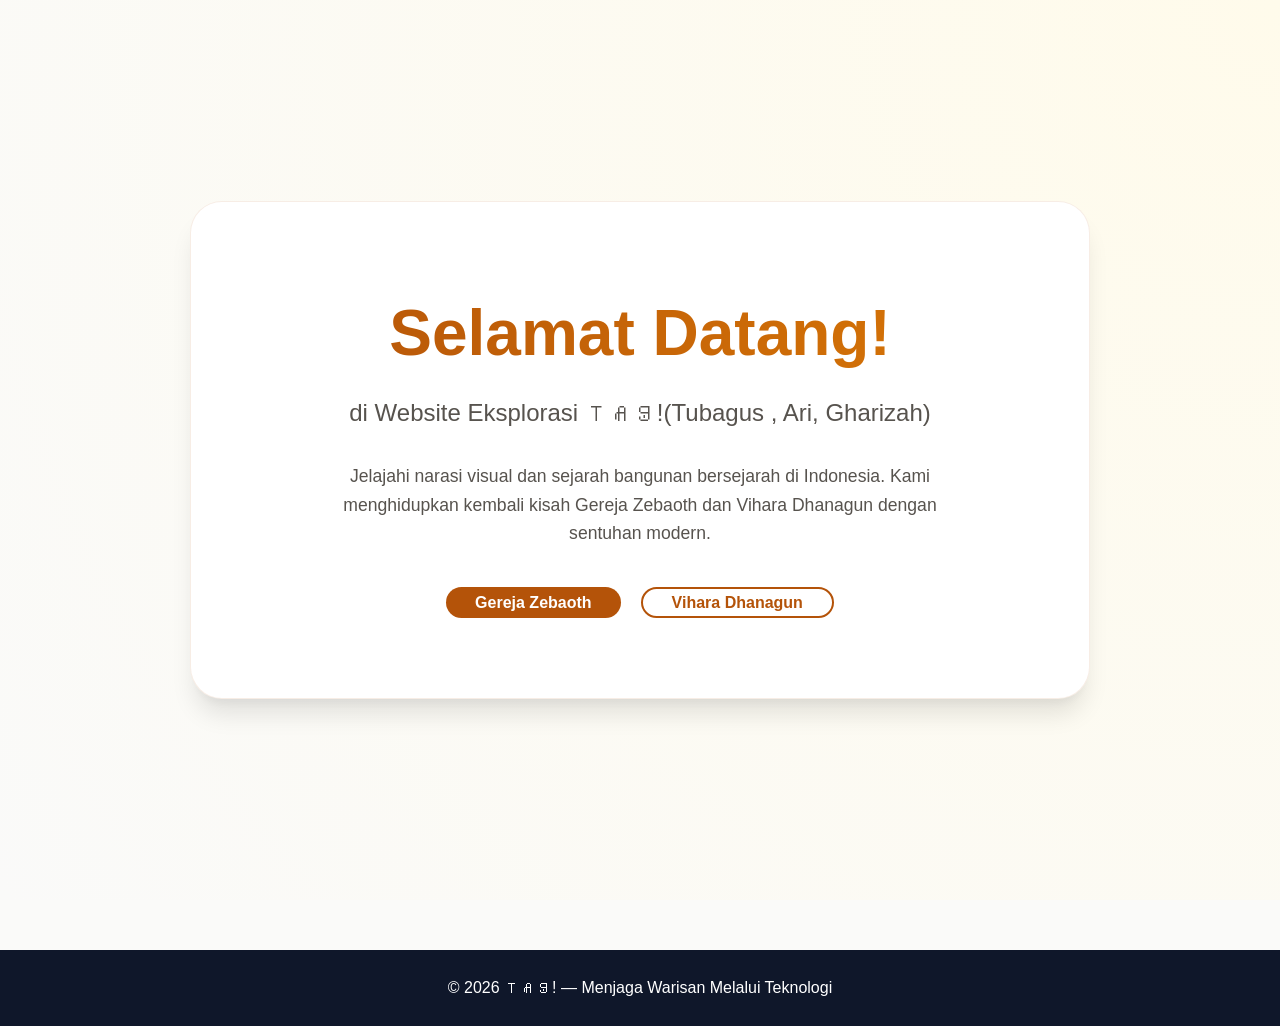
<file: index.html>
<!DOCTYPE html>
<html lang="id">
<head>
    <meta charset="UTF-8">
    <meta name="viewport" content="width=device-width, initial-scale=1.0">
    <title>꓄ꋬꍌ! - Eksplorasi Budaya Modern</title>
    <link rel="stylesheet" href="csss/style.css">
        <link rel="icon" href="csss/png/Tag2.png">

    <link href="https://unpkg.com/aos@2.3.1/dist/aos.css" rel="stylesheet">
</head>
<body>
    <main class="hero-section">
        <div class="modern-card" data-aos="zoom-out">
            <h1 id="welcome-title">Selamat Datang!</h1>
            <h3 id="welcome-subtitle">di Website Eksplorasi ꓄ꋬꍌ!(Tubagus , Ari, Gharizah)</h3>
            <p id="welcome-desc" class="description">
                Jelajahi narasi visual dan sejarah bangunan bersejarah di Indonesia. Kami menghidupkan kembali kisah Gereja Zebaoth dan Vihara Dhanagun dengan sentuhan modern.
            </p>
            
            <div class="btn-group-modern">
                <a href="gereja.html" class="btn-modern btn-primary-modern">Gereja Zebaoth</a>
                <a href="vihara.html" class="btn-modern btn-secondary-modern">Vihara Dhanagun</a>
            </div>
        </div>
    </main>

    <footer class="footer-modern">
        <p>© 2026 ꓄ꋬꍌ! — Menjaga Warisan Melalui Teknologi</p>
    </footer>

    <script src="https://unpkg.com/aos@2.3.1/dist/aos.js"></script>
    <script>
        AOS.init({ duration: 1000, once: true });
        window.onload = function() {
            const isReturning = sessionStorage.getItem('isReturning');
            if (isReturning) {
                document.getElementById('welcome-title').innerText = "Selamat Kembali!";
                document.getElementById('welcome-subtitle').innerText = "Senang melihat Anda kembali di ꓄ꋬꍌ!";
                document.getElementById('welcome-desc').innerHTML = "Lanjutkan perjalanan Anda menelusuri sejarah. Pilih destinasi di bawah untuk melanjutkan eksplorasi budaya Anda.";
                sessionStorage.removeItem('isReturning');
            }
        };
    </script>
</body>
</html>
</file>
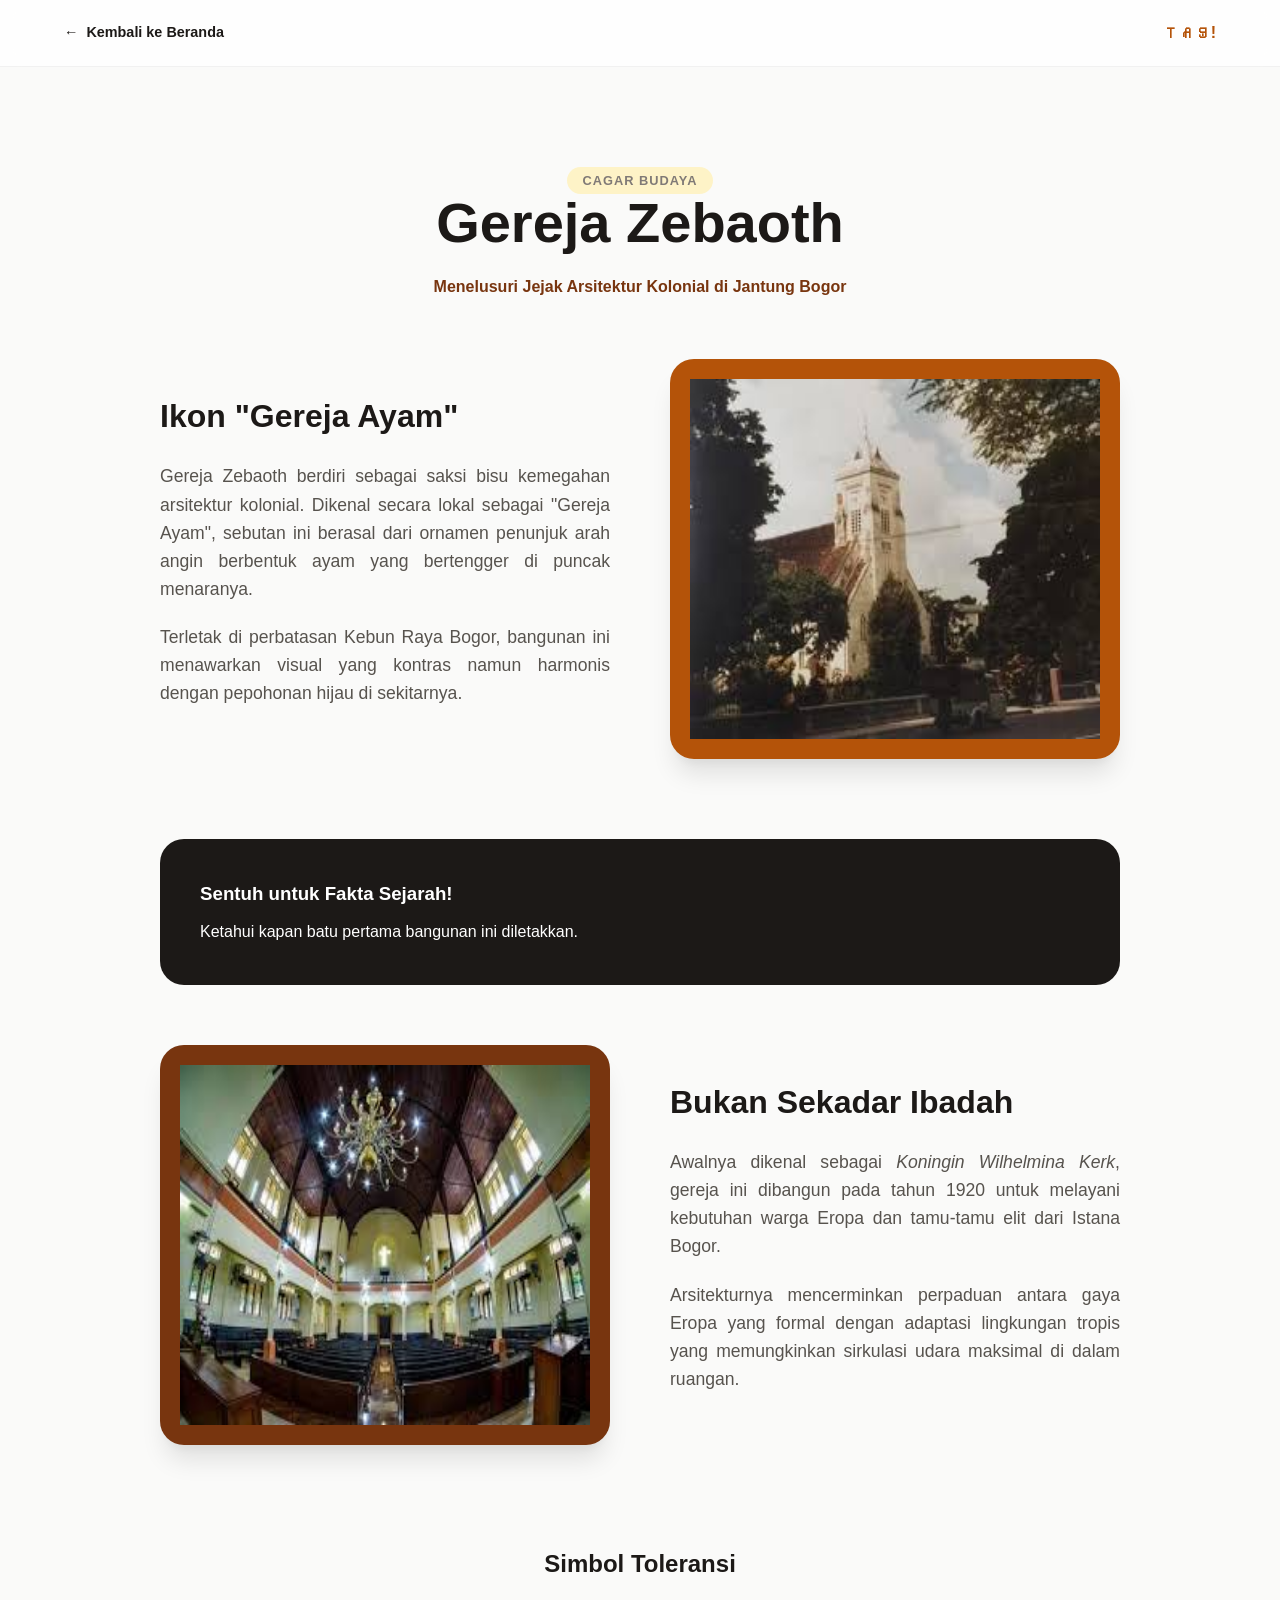
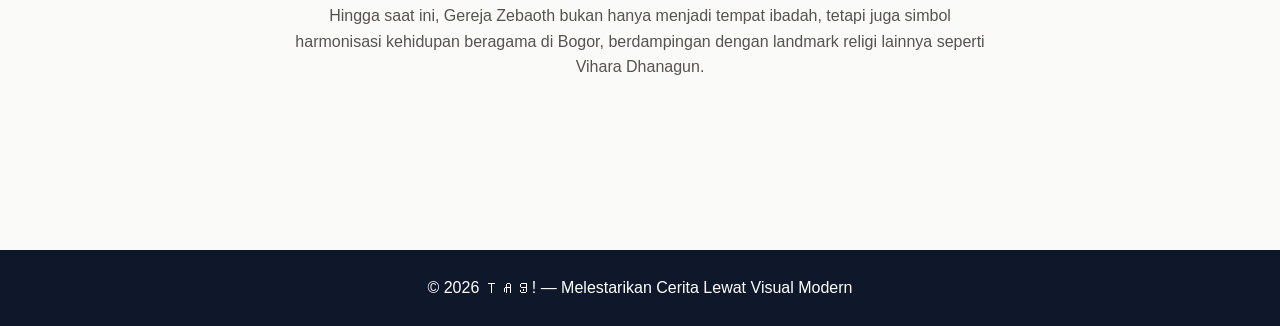
<file: gereja.html>
<!DOCTYPE html>
<html lang="id">
<head>
    <meta charset="UTF-8">
    <meta name="viewport" content="width=device-width, initial-scale=1.0">
    <title>Gereja Zebaoth - ꓄ꋬꍌ!</title>
    <link rel="stylesheet" href="csss/style.css">
        <link rel="icon" href="csss/png/Tag2.png">
    <link href="https://unpkg.com/aos@2.3.1/dist/aos.css" rel="stylesheet">
</head>
<body>
    <nav class="nav-modern">
        <a href="index.html" class="back-btn-modern" onclick="setWelcomeBack()">
            <span>←</span> Kembali ke Beranda
        </a>
        <div style="font-weight: 800; color: #b45309;">꓄ꋬꍌ!</div>
    </nav>

    <header class="article-header-modern" data-aos="fade-up">
        <span class="tag-label">Cagar Budaya</span>
        <h1>Gereja Zebaoth</h1>
        <p style="color: #78350f; font-weight: 600;">Menelusuri Jejak Arsitektur Kolonial di Jantung Bogor</p>
    </header>

    <main class="article-content-modern">
        <section class="grid-section" data-aos="fade-up">
            <div class="text-block">
                <h2>Ikon "Gereja Ayam"</h2>
                <p>Gereja Zebaoth berdiri sebagai saksi bisu kemegahan arsitektur kolonial. Dikenal secara lokal sebagai "Gereja Ayam", sebutan ini berasal dari ornamen penunjuk arah angin berbentuk ayam yang bertengger di puncak menaranya.</p>
                <p>Terletak di perbatasan Kebun Raya Bogor, bangunan ini menawarkan visual yang kontras namun harmonis dengan pepohonan hijau di sekitarnya.</p>
            </div>
            <div class="image-wrapper">
                <img src = "csss/png/depangerejazebaoth.jpeg" class = "image-card"
                <div style="width:100%; height:100%; background: #b45309; display:flex; align-items:center; justify-content:center; color:white; font-style:italic; padding: 20px; text-align:center;">Fasad Depan Zebaoth</div>
            </div>
        </section>

        <div class="interactive-fact" data-aos="zoom-in" onclick="this.innerHTML = '<h3>30 Januari 1920</h3><p>Tanggal peletakan batu pertama oleh Gubernur Jenderal Graaf van Limburg Stirum.</p>'">
            <h3 style="margin-bottom: 10px;">Sentuh untuk Fakta Sejarah!</h3>
            <p>Ketahui kapan batu pertama bangunan ini diletakkan.</p>
        </div>

        <section class="grid-section reverse" data-aos="fade-up">
            <div class="text-block">
                <h2>Bukan Sekadar Ibadah</h2>
                <p>Awalnya dikenal sebagai <em>Koningin Wilhelmina Kerk</em>, gereja ini dibangun pada tahun 1920 untuk melayani kebutuhan warga Eropa dan tamu-tamu elit dari Istana Bogor.</p>
                <p>Arsitekturnya mencerminkan perpaduan antara gaya Eropa yang formal dengan adaptasi lingkungan tropis yang memungkinkan sirkulasi udara maksimal di dalam ruangan.</p>
            </div>
            <div class="image-wrapper">
                <img src = "csss/png/detailinterior.jpeg" 
                <div style="width:100%; height:100%; background: #78350f; display:flex; align-items:center; justify-content:center; color:white; font-style:italic; padding: 20px; text-align:center;">Detail Jendela & Interior</div>
            </div>
        </section>

        <section style="text-align: center; margin-top: 100px;" data-aos="fade-up">
            <h2>Simbol Toleransi</h2>
            <p style="max-width: 700px; margin: 20px auto; color: var(--text-muted);">Hingga saat ini, Gereja Zebaoth bukan hanya menjadi tempat ibadah, tetapi juga simbol harmonisasi kehidupan beragama di Bogor, berdampingan dengan landmark religi lainnya seperti Vihara Dhanagun.</p>
        </section>
    </main>

    <footer class="footer-modern">
        <p>© 2026 ꓄ꋬꍌ! — Melestarikan Cerita Lewat Visual Modern</p>
    </footer>

    <script src="https://unpkg.com/aos@2.3.1/dist/aos.js"></script>
    <script>
        AOS.init({ duration: 1000, once: true });
        function setWelcomeBack() { sessionStorage.setItem('isReturning', 'true'); }
    </script>
</body>
</html>
</file>
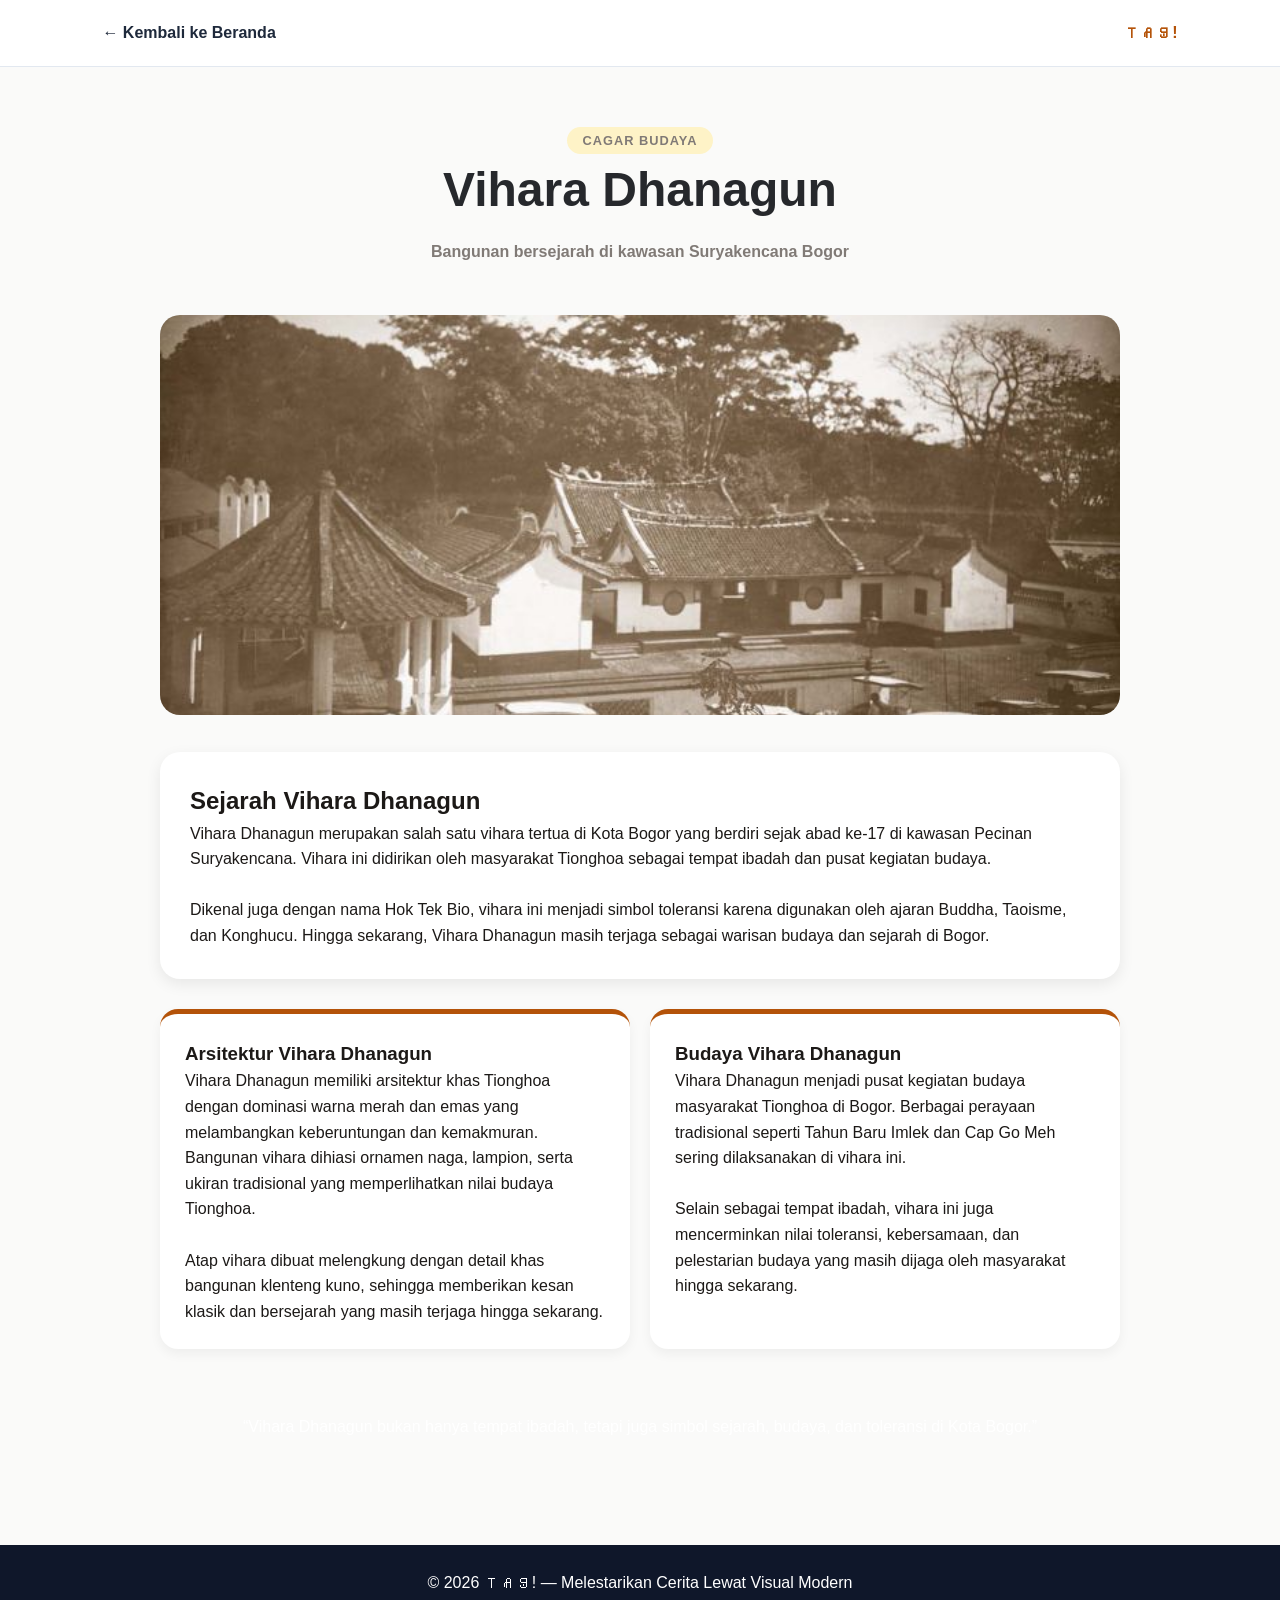
<file: vihara.html>
<!DOCTYPE html>
<html lang="id">
<head>
    <meta charset="UTF-8">
    <meta name="viewport" content="width=device-width, initial-scale=1.0">
    <title>Vihara Dhanagun</title>
    <link rel="stylesheet" href="csss/style.css">
        <link rel="icon" href="csss/png/Tag2.png">
</head>
<body>
    <nav class="navbar">

    <a href="index.html" class="back-btn">
        ← Kembali ke Beranda
    </a>
   <div style="font-weight: 800; color: #b45309;">꓄ꋬꍌ!</div>

</nav>

    <header class="top-header">
        <span class="tag-label">Cagar Budaya</span>
        <h1>Vihara Dhanagun</h1>
        <p style="color: #807a76; font-weight: 600;">Bangunan bersejarah di kawasan Suryakencana Bogor</p>
    </header>

    <main class="content-wrapper">

        <!-- Banner -->
        <section class="banner-image">
            <img src="csss/png/vihara.png" alt="Vihara Dhanagun">
        </section>

        <section class="content-card">
            <h2>Sejarah Vihara Dhanagun</h2>
            <p>
               Vihara Dhanagun merupakan salah satu vihara tertua di Kota Bogor yang berdiri sejak abad ke-17 di kawasan Pecinan Suryakencana. Vihara ini didirikan oleh masyarakat Tionghoa sebagai tempat ibadah dan pusat kegiatan budaya.<br></br>
            </p>
            <p>
                Dikenal juga dengan nama Hok Tek Bio, vihara ini menjadi simbol toleransi karena digunakan oleh ajaran Buddha, Taoisme, dan Konghucu. Hingga sekarang, Vihara Dhanagun masih terjaga sebagai warisan budaya dan sejarah di Bogor.
            </p>
        </section>

        <section class="two-column">

            <div class="mini-card">
                <h3>Arsitektur  Vihara Dhanagun</h3>
                <p>
                   Vihara Dhanagun memiliki arsitektur khas Tionghoa dengan dominasi warna merah dan emas yang melambangkan keberuntungan dan kemakmuran. Bangunan vihara dihiasi ornamen naga, lampion, serta ukiran tradisional yang memperlihatkan nilai budaya Tionghoa. <br></br>
                </p>
                <p>
                    Atap vihara dibuat melengkung dengan detail khas bangunan klenteng kuno, sehingga memberikan kesan klasik dan bersejarah yang masih terjaga hingga sekarang.
                </p>
            </div>

            <div class="mini-card">
                <h3>Budaya Vihara Dhanagun</h3>
                <p>
                  Vihara Dhanagun menjadi pusat kegiatan budaya masyarakat Tionghoa di Bogor. Berbagai perayaan tradisional seperti Tahun Baru Imlek dan Cap Go Meh sering dilaksanakan di vihara ini. <br></br>
                </p>
                <p>
                    Selain sebagai tempat ibadah, vihara ini juga mencerminkan nilai toleransi, kebersamaan, dan pelestarian budaya yang masih dijaga oleh masyarakat hingga sekarang.
                </p>
            </div>

        </section>
        <section class="quote-box">
            <p>
               “Vihara Dhanagun bukan hanya tempat ibadah, tetapi juga simbol sejarah, budaya, dan toleransi di Kota Bogor.”
            </p>
        </section>

    </main>

    <footer class="footer-modern">
        <p>© 2026 ꓄ꋬꍌ! — Melestarikan Cerita Lewat Visual Modern</p>
    </footer>

</body>
</html>
</file>
<file: csss/style.css>
:root {
    --primary: #b45309;
    --primary-hover: #78350f;
    --bg-light: #fafaf9;
    --text-dark: #1c1917;
    --text-muted: #57534e;
    --white: white;
    --shadow: 0 20px 25px -5px rgba(0, 0, 0, 0.1), 0 10px 10px -5px rgba(0, 0, 0, 0.04);
}

* {
    margin: 0;
    padding: 0;
    box-sizing: border-box;
}

body {
    font-family: 'Segoe UI', Roboto, Helvetica, Arial, sans-serif;
    background-color: var(--bg-light);
    color: var(--text-dark);
    line-height: 1.6;
}

.hero-section {
    min-height: 100vh;
    display: flex;
    align-items: center;
    justify-content: center;
    background: radial-gradient(circle at top right, #fffbeb, var(--bg-light));
    padding: 20px;
}

.modern-card {
    background: var(--white);
    padding: 80px 40px;
    border-radius: 32px;
    box-shadow: var(--shadow);
    max-width: 900px;
    width: 100%;
    text-align: center;
    border: 1px solid rgba(180, 83, 9, 0.1);
}

.modern-card h1 {
    font-size: 4rem;
    font-weight: 800;
    background: linear-gradient(to right, #b45309, #d97706);
    -webkit-background-clip: text;
    -webkit-text-fill-color: transparent;
    margin-bottom: 10px;
}

.modern-card h3 {
    font-size: 1.5rem;
    font-weight: 400;
    color: var(--text-muted);
    margin-bottom: 30px;
}

.description {
    font-size: 1.1rem;
    max-width: 600px;
    margin: 0 auto 40px;
    color: var(--text-muted);
}

.btn-group-modern {
    display: flex;
    gap: 20px;
    justify-content: center;
    flex-wrap: wrap;
}

.btn-modern {
    padding: 1px 29px;
    border-radius: 50px;
    text-decoration: none;
    font-weight: 800;
    transition: all 0.3s ease;
    display: inline-flex;
    align-items: center;
}

.btn-primary-modern {
    background: var(--primary);
    color: white;
}

.btn-primary-modern:hover {
    background: var(--primary-hover);
    transform: translateY(-2px);
    box-shadow: 0 10px 15px -3px rgba(91, 43, 7, 0.4);
}

.btn-secondary-modern {
    background: transparent;
    color: var(--primary);
    border: 2px solid var(--primary);
}

.btn-secondary-modern:hover {
    background: rgba(180, 83, 9, 0.05);
    transform: translateY(-2px);
}

.nav-modern {
    position: sticky;
    top: 0;
    background: rgba(255, 255, 255, 0.8);
    backdrop-filter: blur(10px);
    padding: 20px 5%;
    z-index: 1000;
    display: flex;
    justify-content: space-between;
    align-items: center;
    border-bottom: 1px solid rgba(0,0,0,0.05);
}

.back-btn-modern {
    text-decoration: none;
    color: var(--text-dark);
    font-weight: 600;
    font-size: 0.9rem;
    display: flex;
    align-items: center;
    gap: 8px;
}

.back-btn-modern:hover {
    color: #b45309;
}

.article-header-modern {
    padding: 100px 20px 60px;
    text-align: center;
    max-width: 800px;
    margin: 0 auto;
}

.article-header-modern h1 {
    font-size: 3.5rem;
    margin-bottom: 20px;
    line-height: 1.1;
}

.tag-label {
    background: #fef3c7;
    color: #92400e;
    padding: 6px 16px;
    border-radius: 20px;
    font-size: 0.8rem;
    font-weight: 700;
    text-transform: uppercase;
    letter-spacing: 1px;
}

.article-content-modern {
    max-width: 1000px;
    margin: 0 auto;
    padding: 0 20px 100px;
}

.grid-section {
    display: grid;
    grid-template-columns: 1fr 1fr;
    gap: 60px;
    align-items: center;
    margin-bottom: 80px;
}

.grid-section.reverse {
    direction: rtl;
}

.grid-section.reverse .text-block {
    direction: ltr;
}

.image-wrapper {
    width: 100%;
    height: 400px;
    background: #e5e7eb;
    border-radius: 24px;
    overflow: hidden;
    position: relative;
    box-shadow: var(--shadow);
}

.text-block h2 {
    font-size: 2rem;
    margin-bottom: 20px;
}

.text-block p {
    font-size: 1.1rem;
    color: var(--text-muted);
    margin-bottom: 20px;
    text-align: justify;
}

.interactive-fact {
    background: var(--text-dark);
    color: white;
    padding: 40px;
    border-radius: 24px;
    margin: 60px 0;
    cursor: pointer;
    transition: transform 0.3s ease;
}

.interactive-fact:hover {
    transform: scale(1.02);
}

.footer-modern {
    background: var(--text-dark);
    color: #a8a29e;
    padding: 60px 20px;
    text-align: center;
}

@media (max-width: 768px) {
    .grid-section, .grid-section.reverse {
        grid-template-columns: 1fr;
        gap: 30px;
    }
    .modern-card h1 { font-size: 2.5rem; }
    .article-header-modern h1 { font-size: 2.5rem; }
}


/* //CSS TAMBAHAN// */

.navbar {
    display: flex;
    justify-content: space-between;
    align-items: center;

    padding: 20px 8%;
    background: rgba(255,255,255,0.9);
    backdrop-filter: blur(10px);

    position: sticky;
    top: 0;

    border-bottom: 1px solid #e2e8f0;
    z-index: 1000;
}

.back-btn {
    text-decoration: none;
    color: #1e293b;
    font-weight: 600;
    transition: 0.3s;
}

.back-btn:hover {
    color: #b45309;
}

.top-header {
    text-align: center;
    padding: 60px 20px 30px;
}

.top-header h1 {
    font-size: 3rem;
    color: #26282c;
    margin-bottom: 10px;
}

.top-header p {
    color: #64748b;
}

.content-wrapper {
    max-width: 1000px;
    margin: auto;
    padding: 20px;
}

.banner-image img {
    width: 100%;
    height: 400px;
    object-fit: cover;
    border-radius: 20px;
}

.content-card {
    background: white;
    padding: 30px;
    border-radius: 20px;
    margin-top: 30px;
    box-shadow: 0 5px 15px rgba(0,0,0,0.08);
}

.two-column {
    display: grid;
    grid-template-columns: 1fr 1fr;
    gap: 20px;
    margin-top: 30px;
}

.mini-card {
    background: white;
    padding: 25px;
    border-radius: 18px;
    border-top: 5px solid #b45309;
    box-shadow: 0 5px 12px rgba(0,0,0,0.05);
}

.quote-box {
    color: white;
    padding: 35px;
    border-radius: 20px;
    text-align: center;
    margin-top: 30px;
}

.footer-modern {
    background: #0f172a;
    color: white;
    text-align: center;
    padding: 25px;
    margin-top: 50px;
}

@media (max-width: 768px) {

    .two-column {
        grid-template-columns: 1fr;
    }

    .top-header h1 {
        font-size: 2.2rem;
    }

    .banner-image img {
        height: 250px;
    }

    .navbar {
        padding: 15px 5%;
    }
}

.tag-label {
    background: #fef3c7;
    color: #807a76;
    padding: 6px 16px;
    border-radius: 20px;
    font-size: 0.8rem;
    font-weight: 700;
    text-transform: uppercase;
    letter-spacing: 1px;
}
</file>
